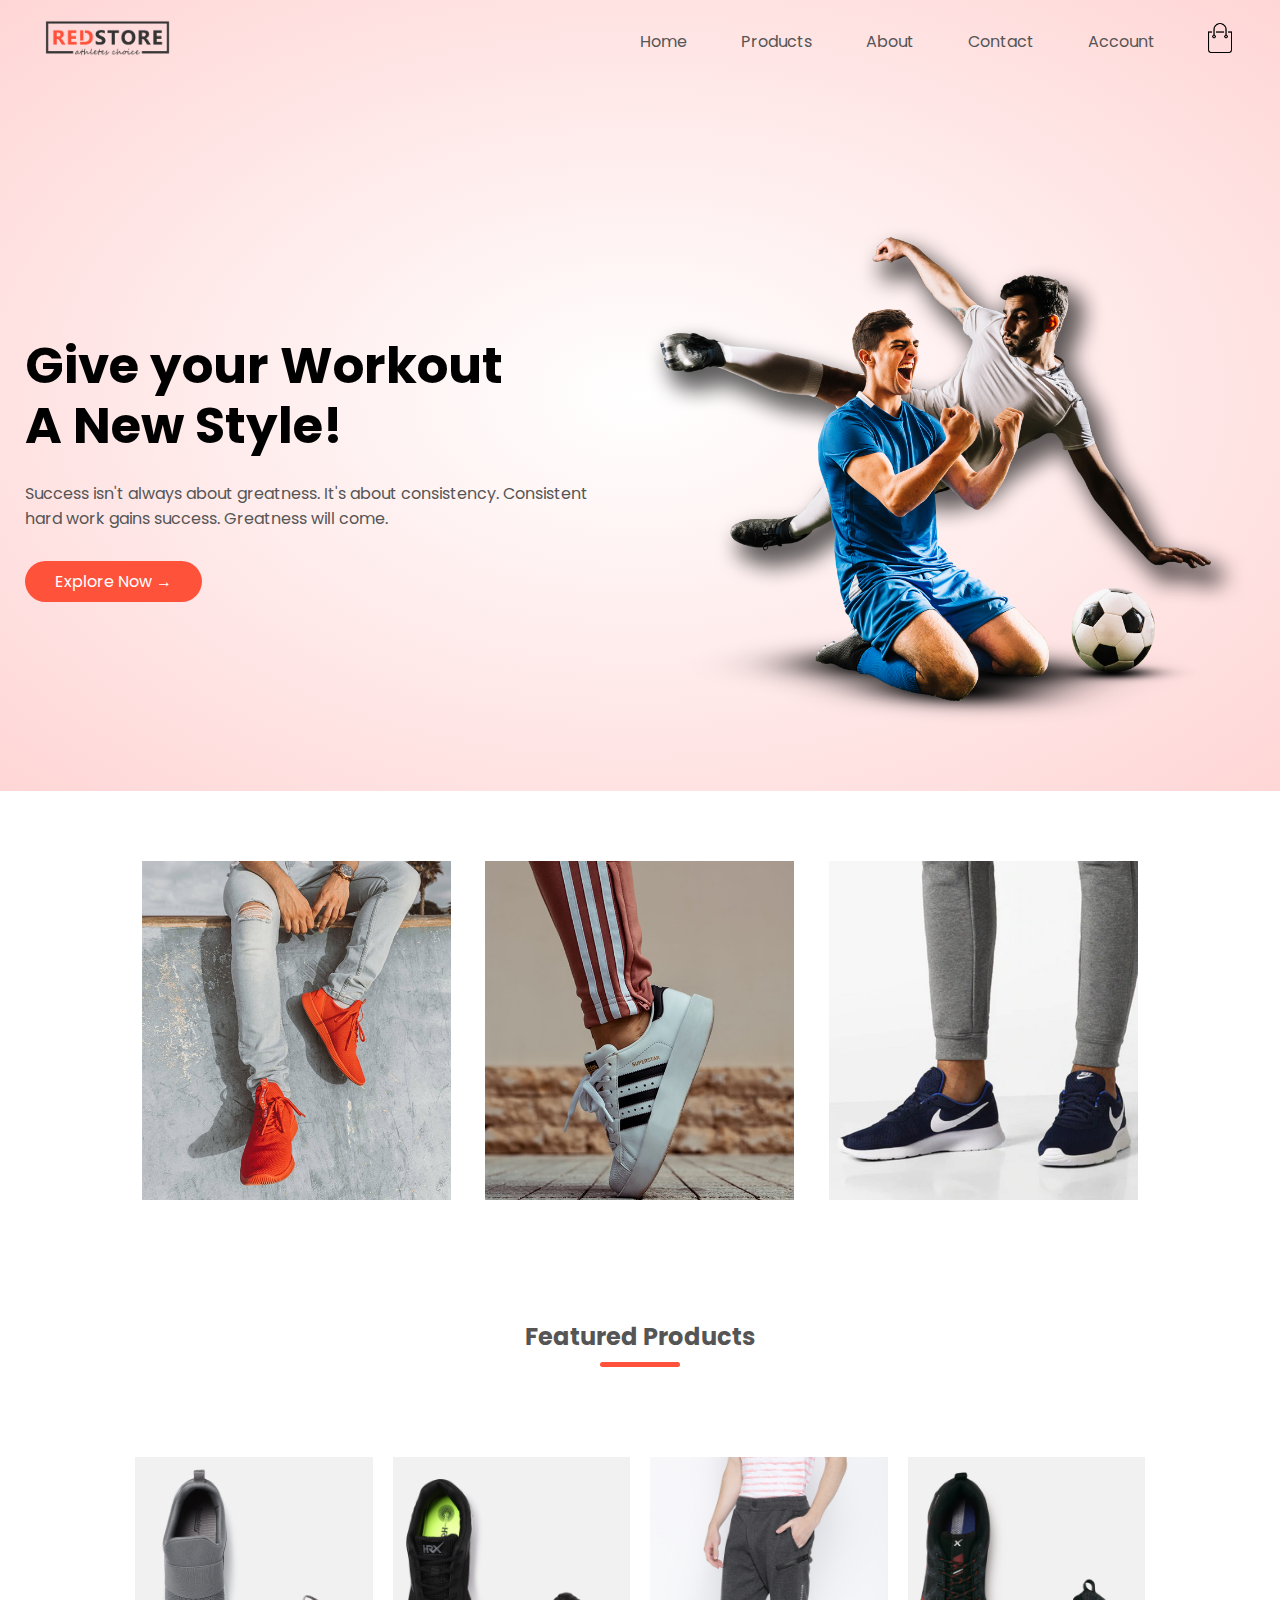
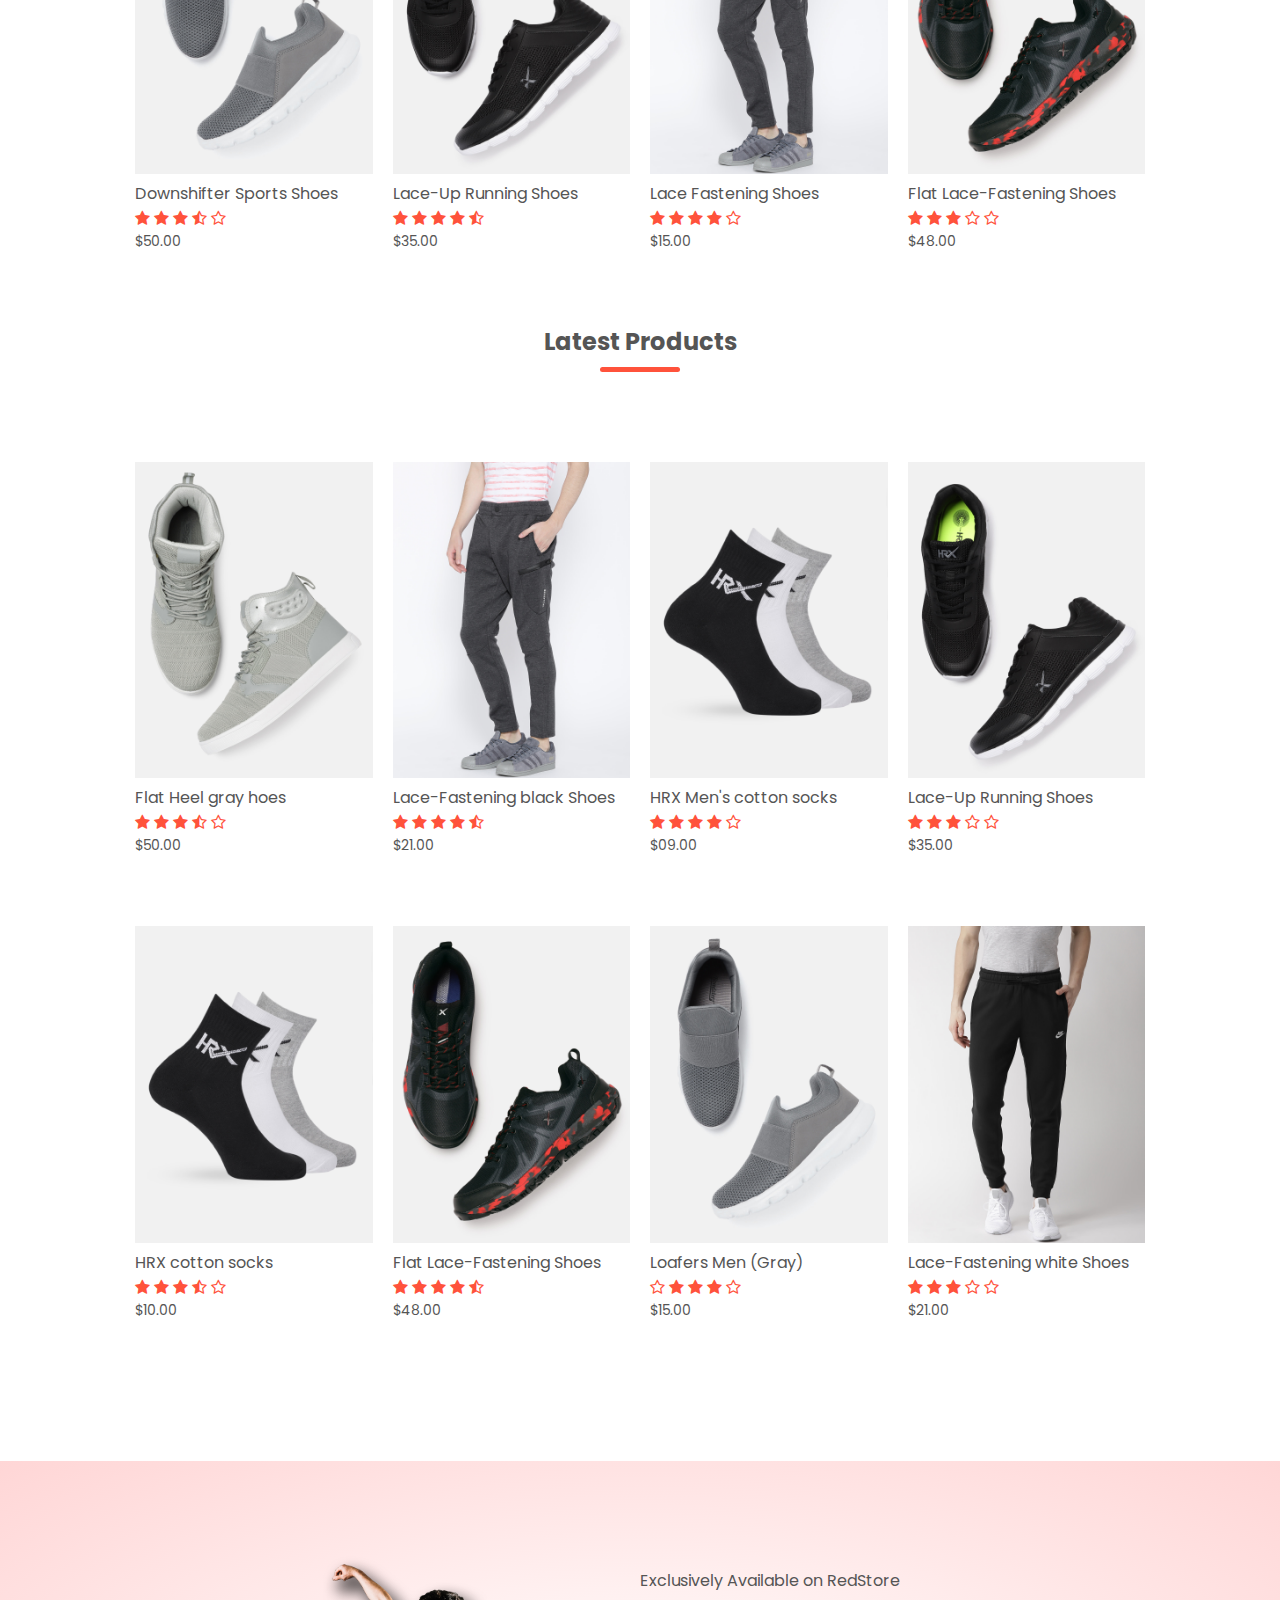
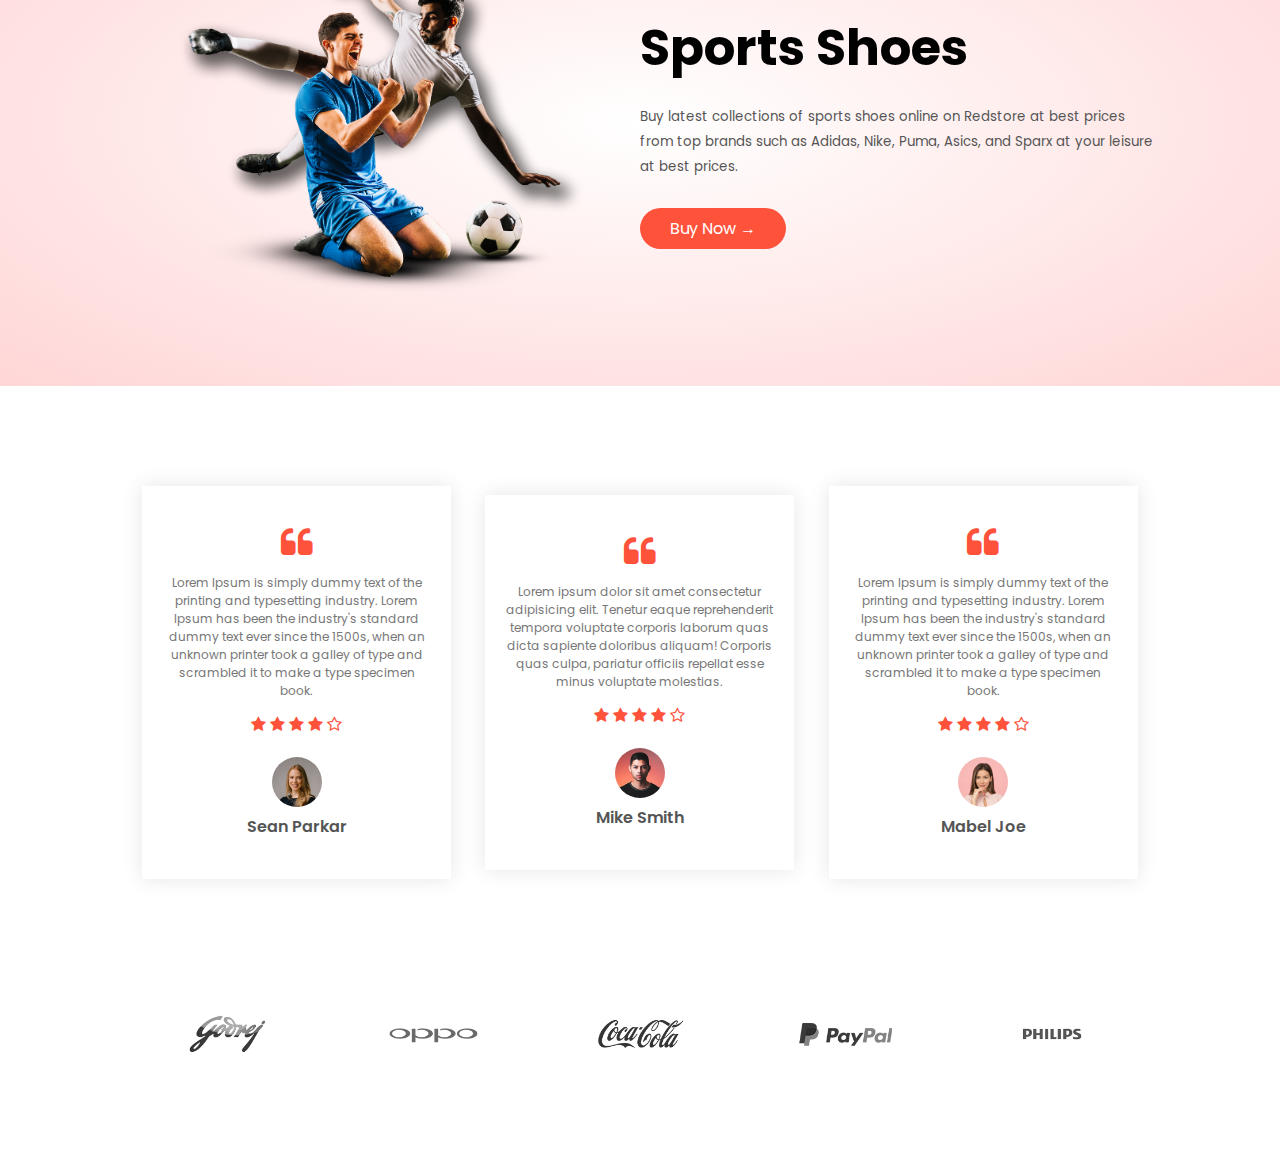
<file: index.html>
<!DOCTYPE html>
<html>
    
    <head>
        <meta charset="utf-8">
        <meta name="viewport" content="width-device-width, initial-scale=1.0">
        <title>Redstore | Ecommerce website</title>
        <link rel="stylesheet" href="style.css">
        <link rel="preconnect" href="https://fonts.gstatic.com">
        <link href="https://fonts.googleapis.com/css2?family=Poppins:wght@200;300;400;500;600;700&display=swap" rel="stylesheet">
        <!--added a cdn link by searching font awesome4 cdn and getting this link from https://www.bootstrapcdn.com/fontawesome/ this url*/-->
        <link rel="stylesheet" href="https://stackpath.bootstrapcdn.com/font-awesome/4.7.0/css/font-awesome.min.css">

    </head>
    <body>
        <div class ="header">
        <div class="container">
            <div class="navbar">
                <div class="logo">
                    <a href="index.html"><img src="images/logo.png" width="125px"></a>
                </div>
                <nav>
                    <ul id="MenuItems">
                        <li><a href="index.html">Home</a></li>
                         <li><a href="products.html">Products</a></li>
                         <li><a href="">About</a></li>
                         <li><a href="">Contact</a></li>
                         <li><a href="account.html">Account</a></li>

                    </ul>
                </nav>
                <a href="cart.html"><img src="images/cart.png" width="30px" height="30px"></a>
                <img src="images/menu.png" class="menu-icon" onClick="menutoggle()" >
            </div>
            <div class="row">
                <div class="col-2">
                    <h1>Give your Workout <br>A New Style!</h1>
                    <p>Success isn't always about greatness. It's about consistency. Consistent<br>hard work gains success. Greatness will come.</p>
                    <a href="products.html" class="btn">Explore Now &#8594;</a>
                </div>
                <div class="col-2">
                    <img src="images/image1.png">
                </div>
            </div>
        </div>
    </div>
        
        <!------------------------------ featured categories------------------------------>
        <div class="categories">
            <div class="small-container">
                <div class="row">
                <div class="col-3">
                    <img src="images/category-1.jpg">
                </div>
                <div class="col-3">
                    <img src="images/category-2.jpg">
                </div>
                <div class="col-3">
                    <img src="images/category-3 (2).jpg">
                </div>
            </div>
            </div>
        </div>
        
        <!------------------------------ featured Products------------------------------>
        <div class="small-container">
            <h2 class="title" >Featured Products</h2>
                <div class="row">
                    <div class="col-4">
                        <a href="products-details.html"><img src="images/product-11.jpg"></a>
                        <a href="products-details.html"><h4>Downshifter Sports Shoes</h4></a>
                        <div class="rating">
                            <!--(before this added awesome4 cdn font link to the head)added a cdn link by searching font awesome4 icon and from the site  search the star entering the first option and getting a link of this fa-star*-->
                            <i class="fa fa-star" ></i>
                            <i class="fa fa-star" ></i>
                            <i class="fa fa-star" ></i>
                            <i class="fa fa-star-half-o" ></i>
                            <i class="fa fa-star-o" ></i>
                        </div>
                        <p>$50.00</p>
                    </div>
                    <div class="col-4">
                        <a href="products-details.html"><img src="images/product-2.jpg"></a>
                        <h4>Lace-Up Running Shoes</h4>
                        <div class="rating">
                            <i class="fa fa-star" ></i>
                            <i class="fa fa-star" ></i>
                            <i class="fa fa-star" ></i>
                            <i class="fa fa-star" ></i>
                            <i class="fa fa-star-half-o" ></i>
                        </div>
                        <p>$35.00</p>
                    </div>
                    <div class="col-4">
                        <a href="products-details.html"><img src="images/product-3.jpg"></a>
                        <h4>Lace Fastening Shoes</h4>
                        <div class="rating">
                            <i class="fa fa-star" ></i>
                            <i class="fa fa-star" ></i>
                            <i class="fa fa-star" ></i>
                            <i class="fa fa-star" ></i>
                            <i class="fa fa-star-o" ></i>
                        </div>
                        <p>$15.00</p>
                    </div>
                    <div class="col-4">
                        <a href="products-details.html"><img src="images/product-10.jpg"></a>
                        <h4>Flat Lace-Fastening Shoes</h4>
                        <div class="rating">
                            <i class="fa fa-star" ></i>
                            <i class="fa fa-star" ></i>
                            <i class="fa fa-star" ></i>
                            <i class="fa fa-star-o" ></i>
                            <i class="fa fa-star-o" ></i>
                        </div>
                        <p>$48.00</p>
                    </div>  
                </div>
            
            
             <h2 class="title" >Latest Products</h2>
                <div class="row">
                    <div class="col-4">
                        <a href="products-details.html"><img src="images/product-5.jpg"></a>
                        <h4>Flat Heel gray hoes</h4>
                        <div class="rating">
                            <!--(before this added awesome4 cdn font link to the head)added a cdn link by searching font awesome4 icon and from the site  search the star entering the first option and getting a link of this fa-star*-->
                            <i class="fa fa-star" ></i>
                            <i class="fa fa-star" ></i>
                            <i class="fa fa-star" ></i>
                            <i class="fa fa-star-half-o" ></i>
                            <i class="fa fa-star-o" ></i>
                        </div>
                        <p>$50.00</p>
                    </div>
                    <div class="col-4">
                        <a href="products-details.html"><img src="images/product-3.jpg"></a>
                        <h4>Lace-Fastening black Shoes</h4>
                        <div class="rating">
                            <i class="fa fa-star" ></i>
                            <i class="fa fa-star" ></i>
                            <i class="fa fa-star" ></i>
                            <i class="fa fa-star" ></i>
                            <i class="fa fa-star-half-o" ></i>
                        </div>
                        <p>$21.00</p>
                    </div>
                    <div class="col-4">
                        <a href="products-details.html"><img src="images/product-7.jpg"></a>
                        <h4>HRX Men's cotton socks</h4>
                        <div class="rating">
                            <i class="fa fa-star" ></i>
                            <i class="fa fa-star" ></i>
                            <i class="fa fa-star" ></i>
                            <i class="fa fa-star" ></i>
                            <i class="fa fa-star-o" ></i>
                        </div>
                        <p>$09.00</p>
                    </div>
                    <div class="col-4">
                        <a href="products-details.html"><img src="images/product-2.jpg"></a>
                        <h4>Lace-Up Running Shoes</h4>
                        <div class="rating">
                            <i class="fa fa-star" ></i>
                            <i class="fa fa-star" ></i>
                            <i class="fa fa-star" ></i>
                            <i class="fa fa-star-o" ></i>
                            <i class="fa fa-star-o" ></i>
                        </div>
                        <p>$35.00</p>
                    </div>  
                </div>
            <!--new row for the latest product-->
                <div class="row">
                    <div class="col-4">
                        <a href="products-details.html"><img src="images/product-7.jpg"></a>
                        <h4>HRX cotton socks</h4>
                        <div class="rating">
                            <i class="fa fa-star" ></i>
                            <i class="fa fa-star" ></i>
                            <i class="fa fa-star" ></i>
                            <i class="fa fa-star-half-o" ></i>
                            <i class="fa fa-star-o" ></i>
                        </div>
                        <p>$10.00</p>
                    </div>
                    <div class="col-4">
                        <a href="products-details.html"><img src="images/product-10.jpg"></a>
                        <h4>Flat Lace-Fastening Shoes</h4>
                        <div class="rating">
                            <i class="fa fa-star" ></i>
                            <i class="fa fa-star" ></i>
                            <i class="fa fa-star" ></i>
                            <i class="fa fa-star" ></i>
                            <i class="fa fa-star-half-o" ></i>
                        </div>
                        <p>$48.00</p>
                    </div>
                    <div class="col-4">
                        <a href="products-details.html"><img src="images/product-11.jpg"></a>
                        <h4>Loafers Men (Gray)</h4>
                        <div class="rating">
                            <i class="fa fa-star-o" ></i>
                            <i class="fa fa-star" ></i>
                            <i class="fa fa-star" ></i>
                            <i class="fa fa-star" ></i>
                            <i class="fa fa-star-o" ></i>
                        </div>
                        <p>$15.00</p>
                    </div>
                    <div class="col-4">
                        <a href="products-details.html"><img src="images/product-12.jpg"></a>
                        <h4>Lace-Fastening white Shoes</h4>
                        <div class="rating">
                            <i class="fa fa-star" ></i>
                            <i class="fa fa-star" ></i>
                            <i class="fa fa-star" ></i>
                            <i class="fa fa-star-o" ></i>
                            <i class="fa fa-star-o" ></i>
                        </div>
                        <p>$21.00</p>
                    </div>  
                </div>
            </div>
        
        <!--------------------------`   offer   --------------------------------->
        <div class="offer">
            <div class="small-container">
                <div class="row">
                    <div class="col-2">
                        <img src="images/image1.png" class="offer-img">
                    </div>
                    <div class="col-2">
                        <p>Exclusively Available on RedStore</p>
                        <h1>Sports Shoes</h1>
                        <small> Buy latest collections of sports shoes online on Redstore at best prices from top brands such as Adidas, Nike, Puma, Asics, and Sparx at your leisure at best prices. </small><br>
                        <a href="products.html" class="btn">Buy Now &#8594;</a>
                    </div>
                </div>
            </div>
        </div>
        
        
        
        <!------------------------------Testimonial---------------------------------->
        <div class="testimonial">
            <div class="small-container">
                <div class="row">
                    <div class="col-3">
                        <i class="fa fa-quote-left" ></i>
                        <p>Lorem Ipsum is simply dummy text of the printing and typesetting industry. Lorem Ipsum has been the industry's standard dummy text ever since the 1500s, when an unknown printer took a galley of type and scrambled it to make a type specimen book. </p>
                        <div class="rating"> 
                            <i class="fa fa-star" ></i>
                            <i class="fa fa-star" ></i>
                            <i class="fa fa-star" ></i>
                            <i class="fa fa-star" ></i>
                            <i class="fa fa-star-o" ></i>
                        </div>
                        <img src="images/user-1.png">
                        <h3>Sean Parkar</h3>
                    </div>
                    <div class="col-3">
                        <i class="fa fa-quote-left" ></i>
                        <p>Lorem ipsum dolor sit amet consectetur adipisicing elit. Tenetur eaque reprehenderit tempora voluptate corporis laborum quas dicta sapiente doloribus aliquam! Corporis quas culpa, pariatur officiis repellat esse minus voluptate molestias.</p>
                        <div class="rating">
                            <i class="fa fa-star" ></i>
                            <i class="fa fa-star" ></i>
                            <i class="fa fa-star" ></i>
                            <i class="fa fa-star" ></i>
                            <i class="fa fa-star-o" ></i>
                        </div>
                        <img src="images/user-2.png">
                        <h3>Mike Smith</h3>
                    </div>
                    <div class="col-3">
                        <i class="fa fa-quote-left" ></i>
                        <p>Lorem Ipsum is simply dummy text of the printing and typesetting industry. Lorem Ipsum has been the industry's standard dummy text ever since the 1500s, when an unknown printer took a galley of type and scrambled it to make a type specimen book. </p>
                        <div class="rating"> 
                            <i class="fa fa-star" ></i>
                            <i class="fa fa-star" ></i>
                            <i class="fa fa-star" ></i>
                            <i class="fa fa-star" ></i>
                            <i class="fa fa-star-o" ></i>
                        </div>
                        <img src="images/user-3.png">
                        <h3>Mabel Joe</h3>
                    </div>
                </div>
            </div>
        </div>
        
        <!----------------------------------Brands------------------------------------>
        <div class="brands">
            <div class="small-container">
                <div class="row">
                    <div class="col-5">
                        <img src="images/logo-godrej.png" alt="">
                    </div>
                    <div class="col-5">
                        <img src="images/logo-oppo.png" alt="">
                    </div>
                    <div class="col-5">
                        <img src="images/logo-coca-cola.png" alt="">
                    </div>
                    <div class="col-5">
                        <img src="images/logo-paypal.png" alt="">
                    </div>
                    <div class="col-5">
                        <img src="images/logo-philips.png" alt="">
                    </div>
                </div>
            </div>
        </div>
        
        <!-----------------------------------js for toggle menu----------------------------------------------->
        <script>
            var menuItems=document.getElementById("MenuItems");
            
            MenuItems.style.maxHeight="0px";
            function menutoggle(){
                if(MenuItems.style.maxHeight == "0px"){
                    MenuItems.style.maxHeight="200px";
                }
                else{
                    MenuItems.style.maxHeight="0px";
                }
            }
        </script>
    </body>
</html>
</file>
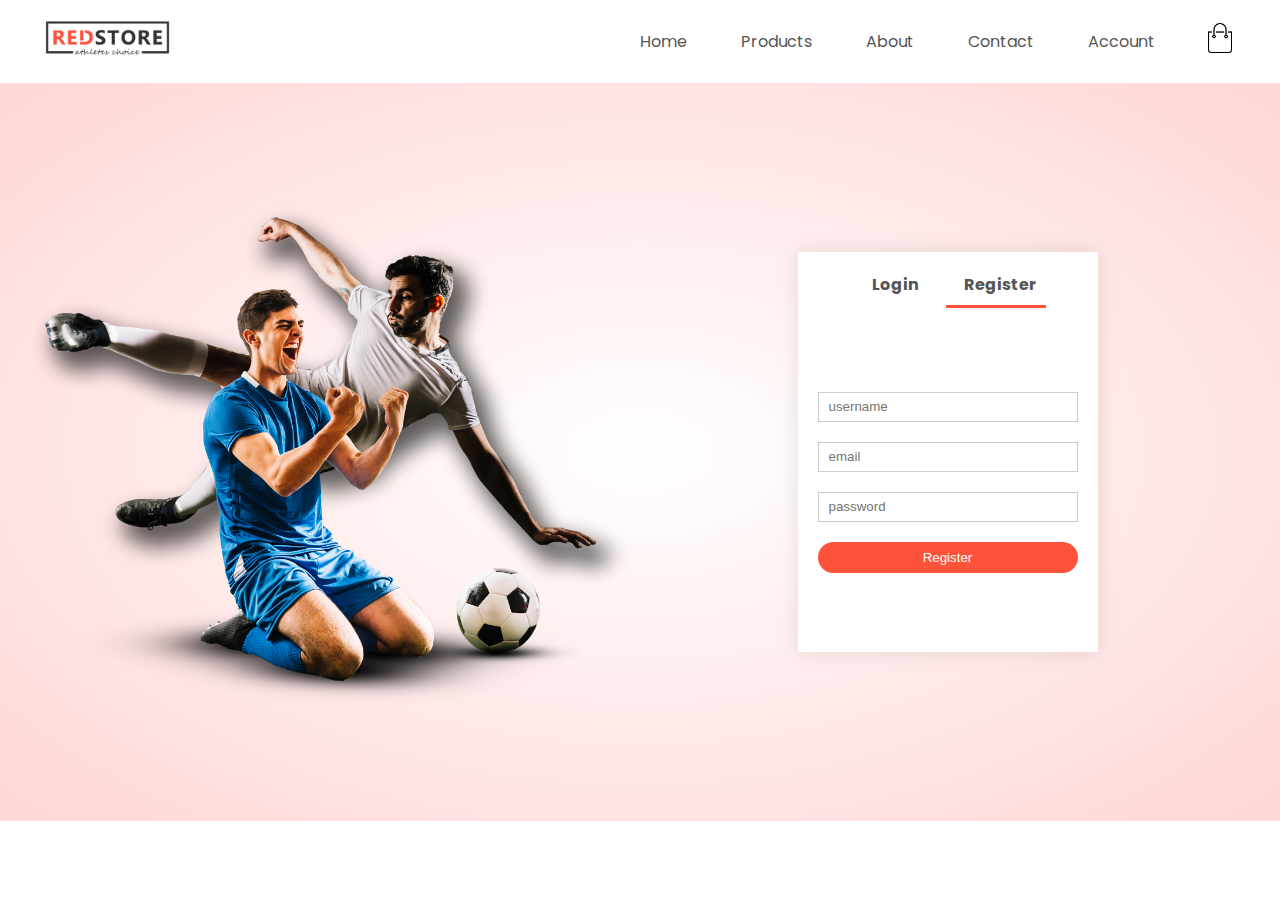
<file: account.html>
<!DOCTYPE html>
<html>
    
    <head>
        <meta charset="utf-8">
        <meta name="viewport" content="width-device-width, initial-scale=1.0">
        <title>All Products - Redstore</title>
        <link rel="stylesheet" href="style.css">
        <link rel="preconnect" href="https://fonts.gstatic.com">
        <link href="https://fonts.googleapis.com/css2?family=Poppins:wght@200;300;400;500;600;700&display=swap" rel="stylesheet">
        <!--added a cdn link by searching font awesome4 cdn and getting this link from https://www.bootstrapcdn.com/fontawesome/ this url*/-->
        <link rel="stylesheet" href="https://stackpath.bootstrapcdn.com/font-awesome/4.7.0/css/font-awesome.min.css">

    </head>
    <body>
        <!--<div class ="header">-->
        <div class="container">
            <div class="navbar">
                <div class="logo">
                    <a href="index.html"><img src="images/logo.png" width="125px"></a>
                </div>
                 <nav>
                    <ul id="MenuItems">
                        <li><a href="index.html">Home</a></li>
                         <li><a href="products.html">Products</a></li>
                         <li><a href="">About</a></li>
                         <li><a href="">Contact</a></li>
                         <li><a href="account.html">Account</a></li>

                    </ul>
                </nav>
                <a href="cart.html"><img src="images/cart.png" width="30px" height="30px"></a>
                <img src="images/menu.png" class="menu-icon" onClick="menutoggle()" >
            </div>
           
        </div>
    <!--</div>-->
    
        
        <!------------------------------ account-page details------------------------------>

        <div class="account-page">
            <div class="container">
                <div class="row">
                    <div class="col-2">
                        <img src="images/image1.png" width="100%">
                    </div>
                    <div class="col-2">
                        <div class="form-container">
                            <div class="form-btn">
                                <span onclick="login()">Login</span>
                                <span onclick="register()">Register</span>
                                <hr id="Indicator">
                            </div>
                            <form id="LoginForm">
                                <input type="text" placeholder="username">
                                <input type="password" placeholder="password">
                                <button type="submit" class="btn">Login</button>
                                <a href="">Forgot password</a>
                            </form>
                            
                            <form id="RegForm">
                                <input type="text" placeholder="username">
                                <input type="email" placeholder="email">
                                <input type="password" placeholder="password">
                                <button type="submit" class="btn">Register</button>
                            </form>
                        </div>
                    </div>
                </div>
                    
            </div>
        </div>
        
        <!-----------------------------------js for toggle menu-------------------------------------->
        <script>
            var menuItems=document.getElementById("MenuItems");
            
            MenuItems.style.maxHeight="0px";
            function menutoggle(){
                if(MenuItems.style.maxHeight == "0px"){
                    MenuItems.style.maxHeight="200px";
                }
                else{
                    MenuItems.style.maxHeight="0px";
                }
            }
        </script>
        
                <!-----------------------------------js for toggle form-------------------------------------->
        <script>
            var LoginForm=document.getElementById("LoginForm");
            var RegForm=document.getElementById("RegForm");
            var Indicator=document.getElementById("Indicator");
            
            function register(){
                RegForm.style.transform="translateX(0px)";
                LoginForm.style.transform="translateX(0px)";
                Indicator.style.transform="translateX(100px)"
            }
            function login(){
                RegForm.style.transform="translateX(300px)";
                LoginForm.style.transform="translateX(300px)";
                Indicator.style.transform="translateX(0px)";
            }
        </script>

    </body>
</html>
</file>
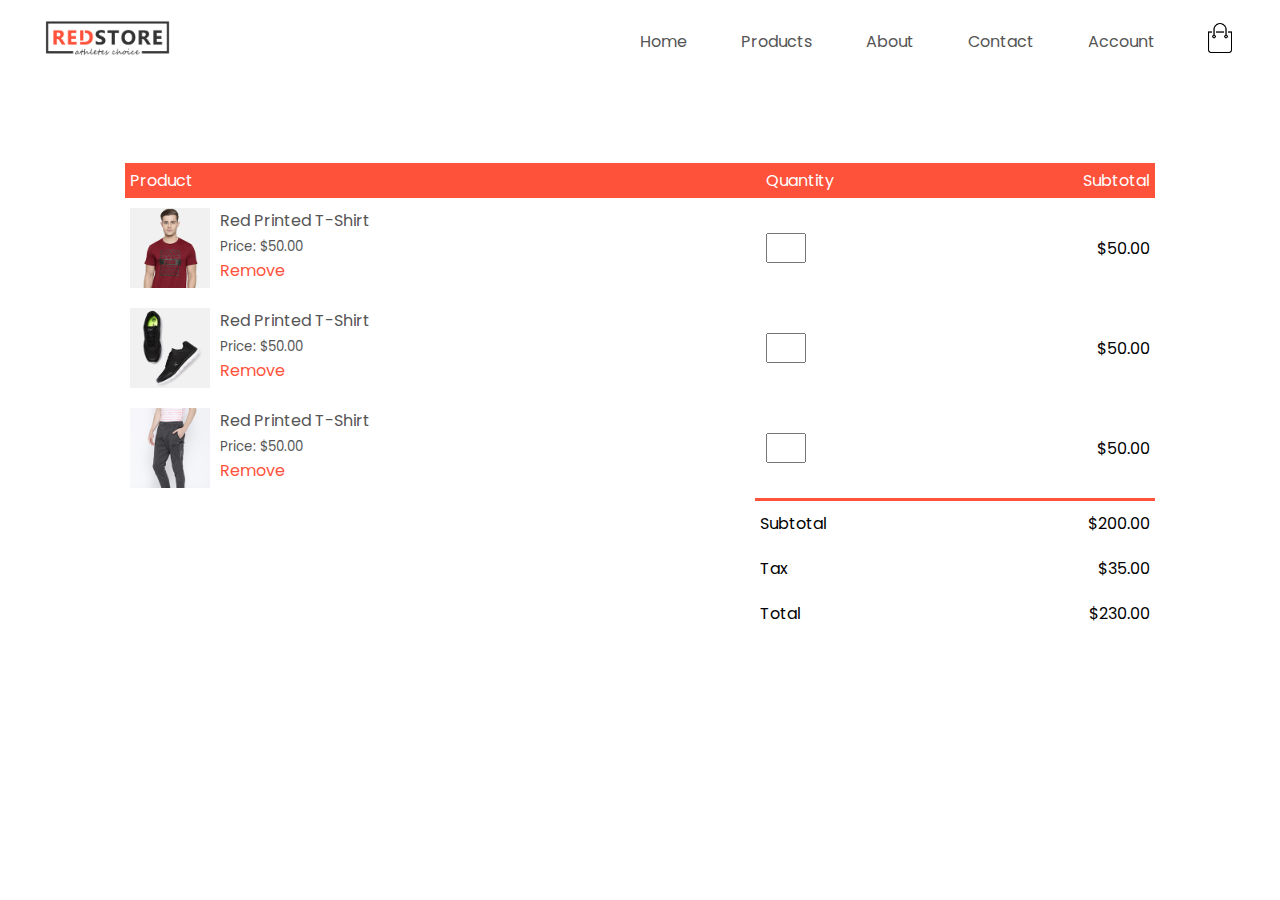
<file: cart.html>
<!DOCTYPE html>
<html>
    
    <head>
        <meta charset="utf-8">
        <meta name="viewport" content="width-device-width, initial-scale=1.0">
        <title>All Products - Redstore</title>
        <link rel="stylesheet" href="style.css">
        <link rel="preconnect" href="https://fonts.gstatic.com">
        <link href="https://fonts.googleapis.com/css2?family=Poppins:wght@200;300;400;500;600;700&display=swap" rel="stylesheet">
        <!--added a cdn link by searching font awesome4 cdn and getting this link from https://www.bootstrapcdn.com/fontawesome/ this url*/-->
        <link rel="stylesheet" href="https://stackpath.bootstrapcdn.com/font-awesome/4.7.0/css/font-awesome.min.css">

    </head>
    <body>
        <!--<div class ="header">-->
        <div class="container">
            <div class="navbar">
                <div class="logo">
                    <a href="index.html"><img src="images/logo.png" width="125px"></a>
                </div>
                <nav>
                    <ul id="MenuItems">
                        <li><a href="index.html">Home</a></li>
                         <li><a href="products.html">Products</a></li>
                         <li><a href="">About</a></li>
                         <li><a href="">Contact</a></li>
                         <li><a href="account.html">Account</a></li>

                    </ul>
                </nav>
                <a href="cart.html"><img src="images/cart.png" width="30px" height="30px"></a>
                <img src="images/menu.png" class="menu-icon" onClick="menutoggle()" >
            </div>
           
        </div>
    <!--</div>-->
    
        
        <!------------------------------ cart items details------------------------------>

        <div class="small-container cart-page">
        <table>
            <tr>
                <th>Product</th>
                <th>Quantity</th>
                <th>Subtotal</th>
            </tr>
            <tr>
                <td>
                    <div class="cart-info">
                        <img src="images/buy-1.jpg">
                        <div>
                            <p>Red Printed T-Shirt</p>
                            <small>Price: $50.00</small><br>
                            <a href="">Remove</a>
                        </div>
                    </div>
                </td>
                <td><input type="number" vlaue="1"></td>
                <td>$50.00</td>
            </tr>
            <tr>
                <td>
                    <div class="cart-info">
                        <img src="images/buy-2.jpg">
                        <div>
                            <p>Red Printed T-Shirt</p>
                            <small>Price: $50.00</small><br>
                            <a href="">Remove</a>
                        </div>
                    </div>
                </td>
                <td><input type="number" vlaue="1"></td>
                <td>$50.00</td>
            </tr>
            <tr>
                <td>
                    <div class="cart-info">
                        <img src="images/buy-3.jpg">
                        <div>
                            <p>Red Printed T-Shirt</p>
                            <small>Price: $50.00</small><br>
                            <a href="">Remove</a>
                        </div>
                    </div>
                </td>
                <td><input type="number" vlaue="1"></td>
                <td>$50.00</td>
            </tr>
            </table>
            
            <div class="total-price">
                <table>
                    <tr>
                        <td>Subtotal</td>
                        <td>$200.00</td>
                    </tr>
                    <tr>
                        <td>Tax</td>
                        <td>$35.00</td>
                    </tr>
                    <tr>
                        <td>Total</td>
                        <td>$230.00</td>
                    </tr>
                </table>
            </div>
        </div>

        <!-----------------------------------js for toggle menu-------------------------------------->
        <script>
            var menuItems=document.getElementById("MenuItems");
            
            MenuItems.style.maxHeight="0px";
            function menutoggle(){
                if(MenuItems.style.maxHeight == "0px"){
                    MenuItems.style.maxHeight="200px";
                }
                else{
                    MenuItems.style.maxHeight="0px";
                }
            }
        </script>
     
    </body>
</html>
</file>
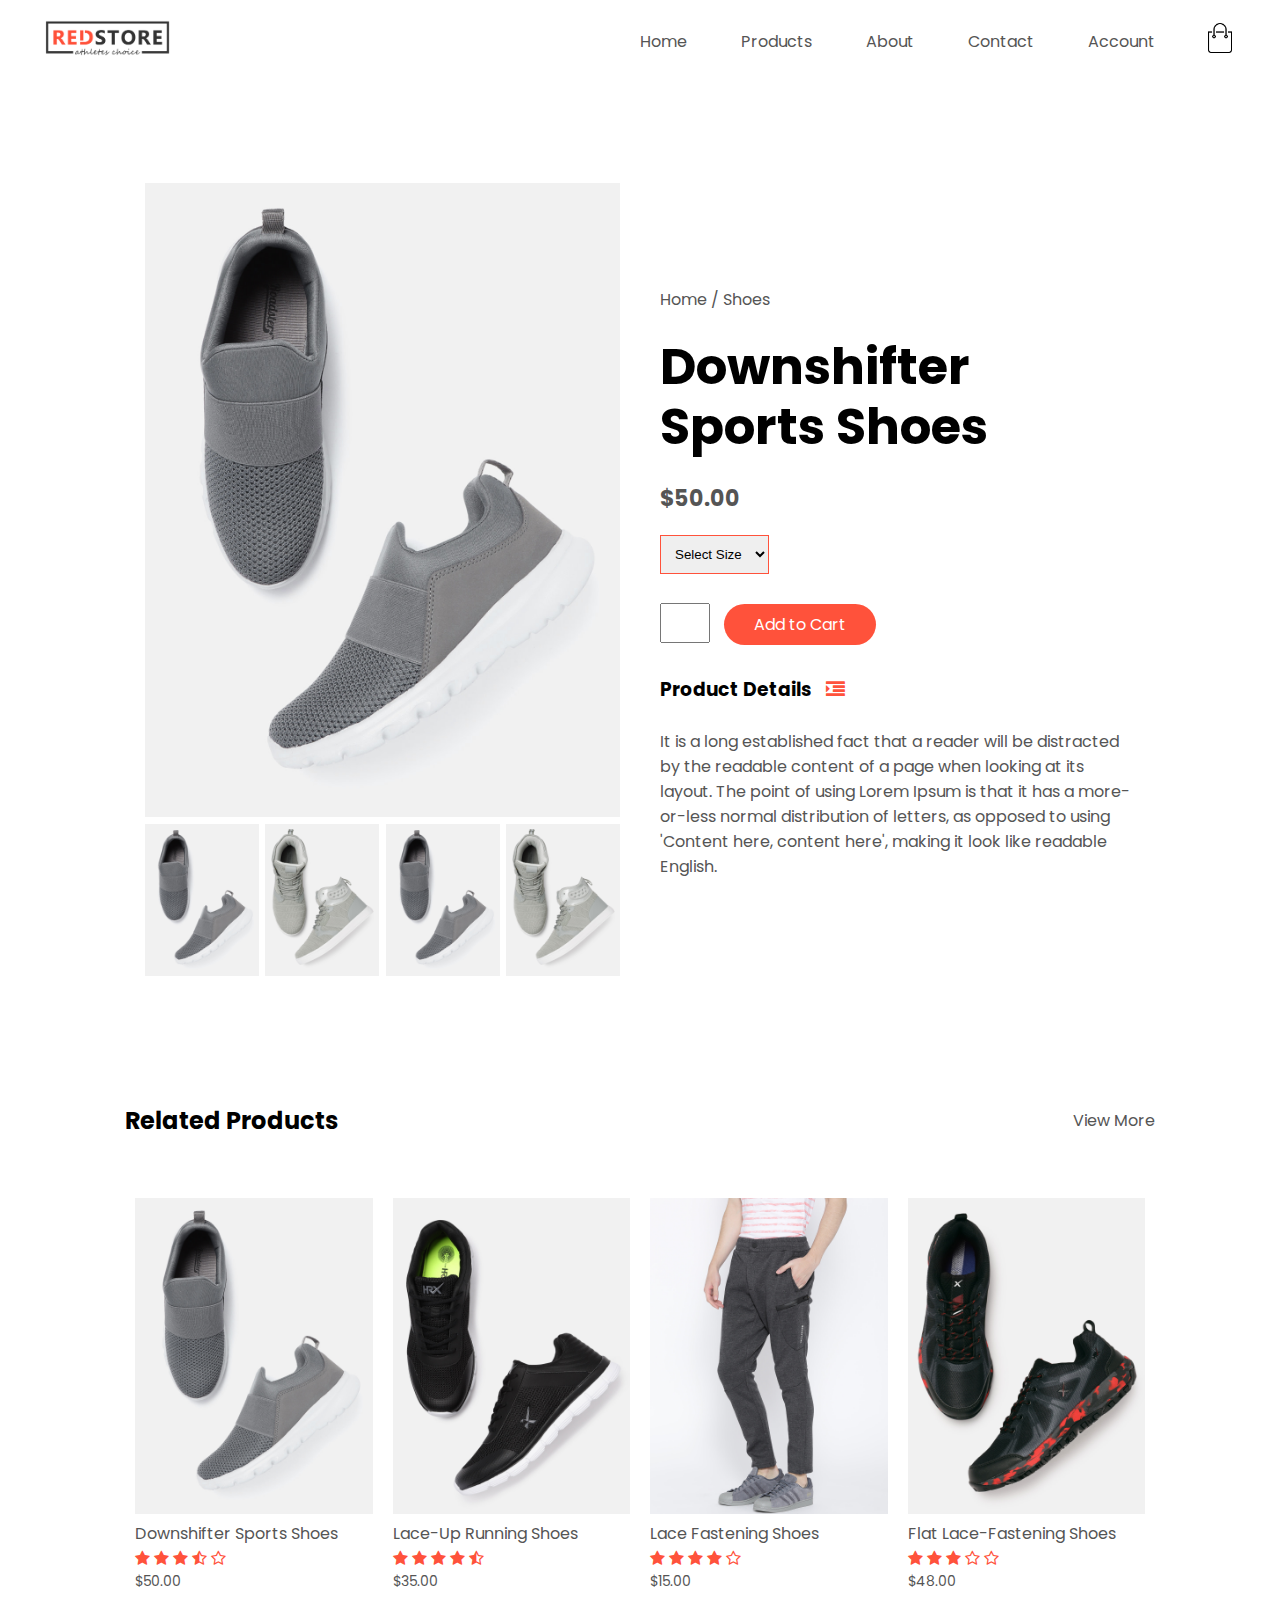
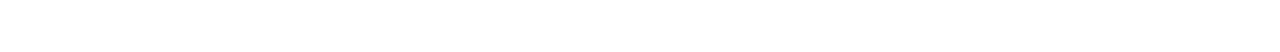
<file: products-details.html>
<!DOCTYPE html>
<html>
    
    <head>
        <meta charset="utf-8">
        <meta name="viewport" content="width-device-width, initial-scale=1.0">
        <title>All Products - Redstore</title>
        <link rel="stylesheet" href="style.css">
        <link rel="preconnect" href="https://fonts.gstatic.com">
        <link href="https://fonts.googleapis.com/css2?family=Poppins:wght@200;300;400;500;600;700&display=swap" rel="stylesheet">
        <!--added a cdn link by searching font awesome4 cdn and getting this link from https://www.bootstrapcdn.com/fontawesome/ this url*/-->
        <link rel="stylesheet" href="https://stackpath.bootstrapcdn.com/font-awesome/4.7.0/css/font-awesome.min.css">

    </head>
    <body>
        <!--<div class ="header">-->
        <div class="container">
            <div class="navbar">
                <div class="logo">
                    <a href="index.html"><img src="images/logo.png" width="125px"></a>
                </div>
                <nav>
                    <ul id="MenuItems">
                        <li><a href="index.html">Home</a></li>
                         <li><a href="products.html">Products</a></li>
                         <li><a href="">About</a></li>
                         <li><a href="">Contact</a></li>
                         <li><a href="account.html">Account</a></li>

                    </ul>
                </nav>
                <a href="cart.html"><img src="images/cart.png" width="30px" height="30px"></a>
                <img src="images/menu.png" class="menu-icon" onClick="menutoggle()" >
            </div>
           
        </div>
    <!--</div>-->
    
        
        <!------------------------------ Single product details------------------------------>
        <div class="small-container single-product">
            
            
            <!--<h2 class="title" >Featured Products</h2>-->
            <div class="row">
                    <div class="col-2">
                        <img src="images/product-11.jpg" width="100%" id="productImg">
                        
                        
                        <div class="small-img-row">
                            <div class="small-img-col">
                                <img src="images/product-11.jpg" width="100%" class="small-img">
                            </div>
                             <div class="small-img-col">
                                <img src="images/product-5.jpg" width="100%" class="small-img">
                            </div>
                             <div class="small-img-col">
                                <img src="images/product-11.jpg" width="100%" class="small-img">
                            </div>
                             <div class="small-img-col">
                                <img src="images/product-5.jpg" width="100%" class="small-img">
                            </div>
                        </div>
                    </div>
                
                    <div class="col-2">
                        <p>Home / Shoes</p>
                        <h1>Downshifter Sports Shoes</h1>
                        <h4>$50.00</h4>
                        <select>
                            <option>Select Size</option>
                            <option>6<!--Small (s)--></option>
                            <option>7<!--Medium (M)--></option>
                            <option>8<!--Large (L)--></option>
                            <option>9<!--XL--></option>
                            <option>10<!--XXL--></option>
                        </select>
                        <input type="number" values="1">
                        <a href="cart.html" class="btn">Add to Cart</a>
                        <h3>Product Details <i class="fa fa-indent" ></i></h3>
                        <br>
                        <p>It is a long established fact that a reader will be distracted by the readable content of a page when looking at its layout. The point of using Lorem Ipsum is that it has a more-or-less normal distribution of letters, as opposed to using 'Content here, content here', making it look like readable English.</p>
                    </div>
                </div>
            </div>
        
        
        <!----------------------------------Title------------------------------------->
        <div class="small-container">
            <div class="row row-2">
                <h2>Related Products</h2>
                <a href="products.html"><p>View More</p></a>
            </div>
        </div>
                
        <!----------------------------------products------------------------------------->
        <div class="small-container">
             <div class="row">
                     <div class="col-4">
                        <a href="products-details.html"><img src="images/product-11.jpg"></a>
                        <a href="products-details.html"><h4>Downshifter Sports Shoes</h4></a>
                        <div class="rating">
                            
                            <i class="fa fa-star" ></i>
                            <i class="fa fa-star" ></i>
                            <i class="fa fa-star" ></i>
                            <i class="fa fa-star-half-o" ></i>
                            <i class="fa fa-star-o" ></i>
                        </div>
                        <p>$50.00</p>
                    </div>
                    <div class="col-4">
                        <a href="products-details.html"><img src="images/product-2.jpg"></a>
                        <h4>Lace-Up Running Shoes</h4>
                        <div class="rating">
                            <i class="fa fa-star" ></i>
                            <i class="fa fa-star" ></i>
                            <i class="fa fa-star" ></i>
                            <i class="fa fa-star" ></i>
                            <i class="fa fa-star-half-o" ></i>
                        </div>
                        <p>$35.00</p>
                    </div>
                    <div class="col-4">
                        <a href="products-details.html"><img src="images/product-3.jpg"></a>
                        <h4>Lace Fastening Shoes</h4>
                        <div class="rating">
                            <i class="fa fa-star" ></i>
                            <i class="fa fa-star" ></i>
                            <i class="fa fa-star" ></i>
                            <i class="fa fa-star" ></i>
                            <i class="fa fa-star-o" ></i>
                        </div>
                        <p>$15.00</p>
                    </div>
                    <div class="col-4">
                        <a href="products-details.html"><img src="images/product-10.jpg"></a>
                        <h4>Flat Lace-Fastening Shoes</h4>
                        <div class="rating">
                            <i class="fa fa-star" ></i>
                            <i class="fa fa-star" ></i>
                            <i class="fa fa-star" ></i>
                            <i class="fa fa-star-o" ></i>
                            <i class="fa fa-star-o" ></i>
                        </div>
                        <p>$48.00</p>
                    </div>  
                </div>
        </div>
        
        <!-----------------------------------js for toggle menu----------------------------------------------->
        <script>
            var menuItems=document.getElementById("MenuItems");
            
            MenuItems.style.maxHeight="0px";
            function menutoggle(){
                if(MenuItems.style.maxHeight == "0px"){
                    MenuItems.style.maxHeight="200px";
                }
                else{
                    MenuItems.style.maxHeight="0px";
                }
            }
        </script>
        
        <!-----------------------js for product gallery-------------------->
        
        <script>
            var productImg=document.getElementById("productImg");
            var smallImg=document.getElementsByClassName("small-img");
            
            smallImg[0].onclick=function(){
                productImg.src=smallImg[0].src;
            }
             smallImg[1].onclick=function(){
                productImg.src=smallImg[1].src;
            }
              smallImg[2].onclick=function(){
                productImg.src=smallImg[2].src;
            }
               smallImg[3].onclick=function(){
                productImg.src=smallImg[3].src;
            }
            
            
        </script>
    </body>
</html>
</file>
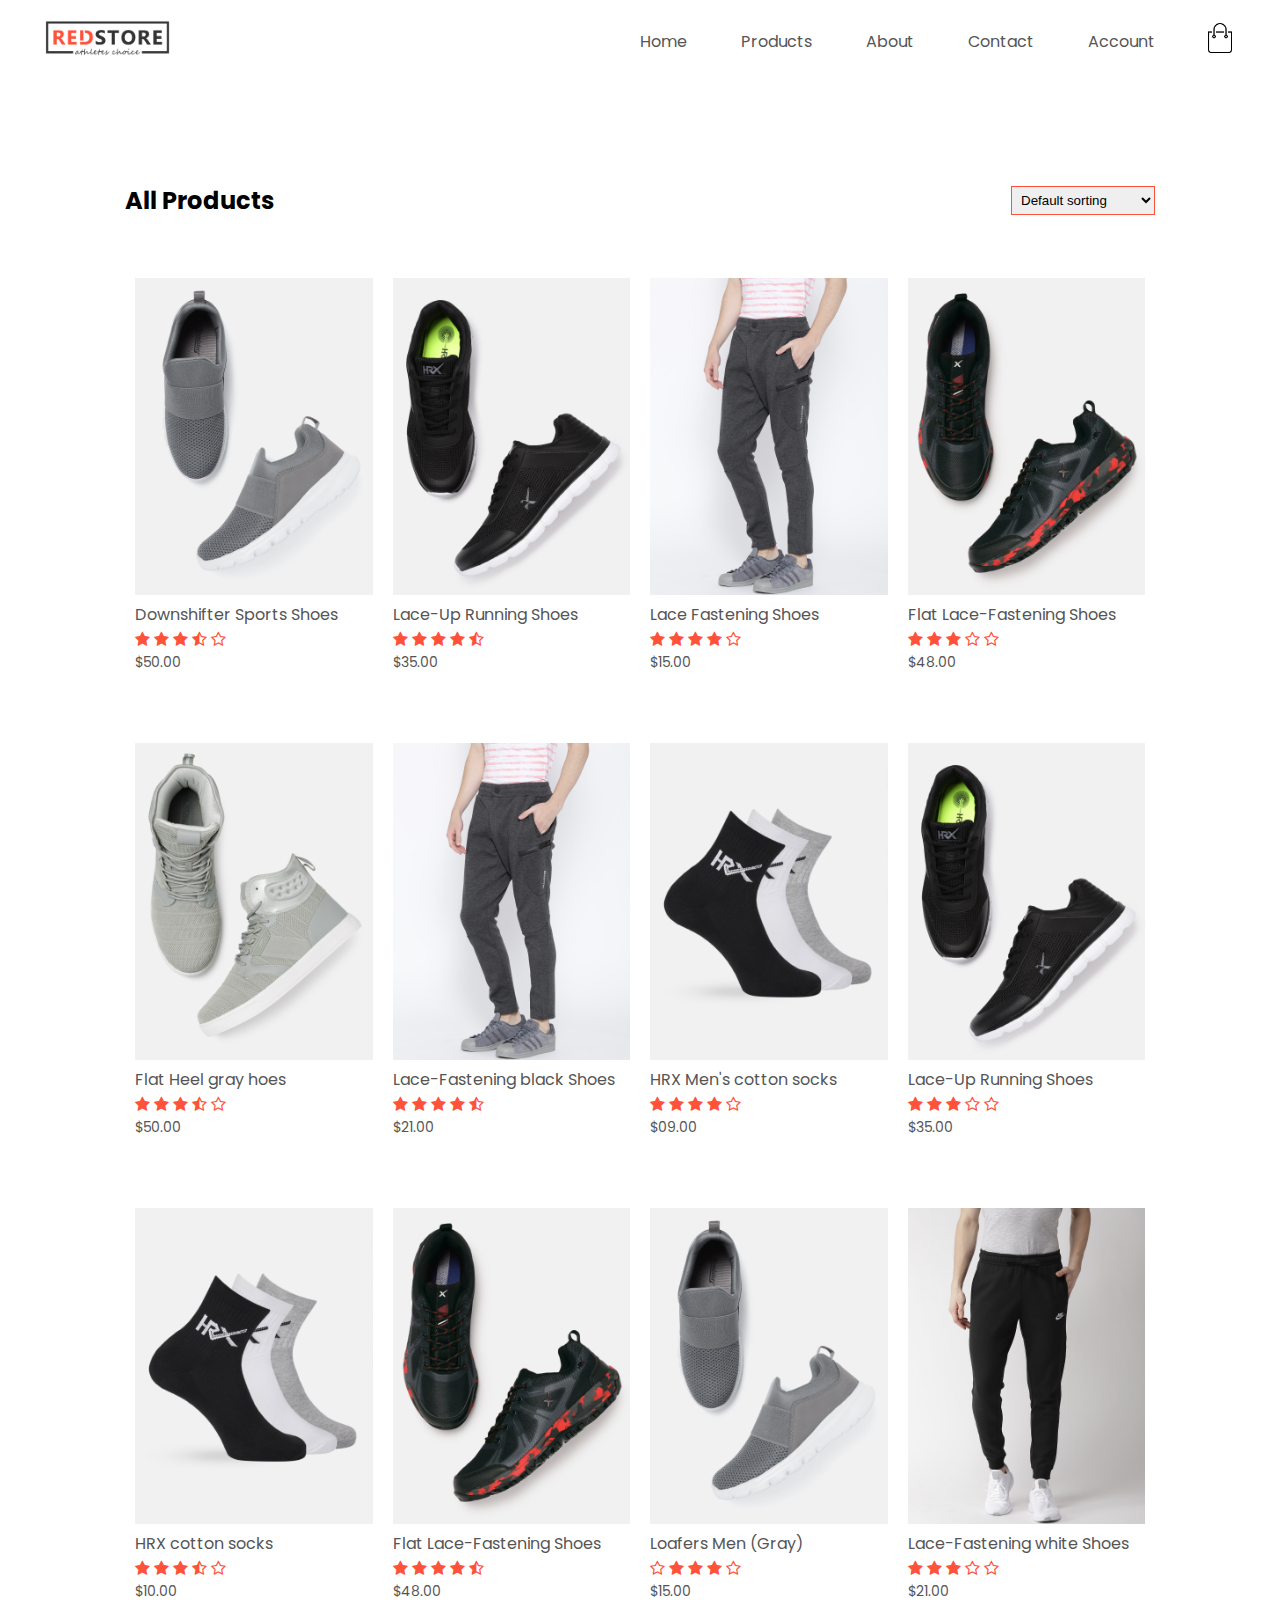
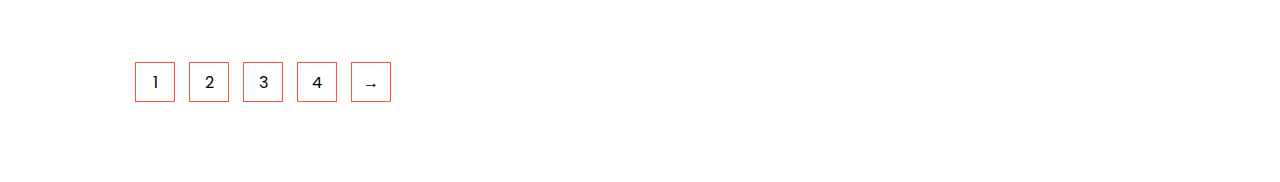
<file: products.html>
<!DOCTYPE html>
<html>
    
    <head>
        <meta charset="utf-8">
        <meta name="viewport" content="width-device-width, initial-scale=1.0">
        <title>All Products - Redstore</title>
        <link rel="stylesheet" href="style.css">
        <link rel="preconnect" href="https://fonts.gstatic.com">
        <link href="https://fonts.googleapis.com/css2?family=Poppins:wght@200;300;400;500;600;700&display=swap" rel="stylesheet">
        <!--added a cdn link by searching font awesome4 cdn and getting this link from https://www.bootstrapcdn.com/fontawesome/ this url*/-->
        <link rel="stylesheet" href="https://stackpath.bootstrapcdn.com/font-awesome/4.7.0/css/font-awesome.min.css">

    </head>
    <body>
        <!--<div class ="header">-->
        <div class="container">
            <div class="navbar">
                <div class="logo">
                    <a href="index.html"><img src="images/logo.png" width="125px"></a>
                </div>
               <nav>
                    <ul id="MenuItems">
                        <li><a href="index.html">Home</a></li>
                         <li><a href="products.html">Products</a></li>
                         <li><a href="">About</a></li>
                         <li><a href="">Contact</a></li>
                         <li><a href="account.html">Account</a></li>

                    </ul>
                </nav>
                <a href="cart.html"><img src="images/cart.png" width="30px" height="30px"></a>
                <img src="images/menu.png" class="menu-icon" onClick="menutoggle()" >
            </div>
           
        </div>
    <!--</div>-->
    
        
        <!------------------------------ Products------------------------------>
        <div class="small-container">
            <div class="row row-2">
                <h2>All Products</h2>
                <select>
                    <option>Default sorting</option>
                    <option>Short by price</option>
                    <option>Short by popularity</option>
                    <option>Short by rating</option>
                    <option>Short by sale</option>
                </select>
            </div>
            
            
            <!--<h2 class="title" >Featured Products</h2>-->
            <div class="row">
                    <div class="col-4">
                        <a href="products-details.html"><img src="images/product-11.jpg"></a>
                        <a href="products-details.html"><h4>Downshifter Sports Shoes</h4></a>
                        <div class="rating">
                            
                            <i class="fa fa-star" ></i>
                            <i class="fa fa-star" ></i>
                            <i class="fa fa-star" ></i>
                            <i class="fa fa-star-half-o" ></i>
                            <i class="fa fa-star-o" ></i>
                        </div>
                        <p>$50.00</p>
                    </div>
                    <div class="col-4">
                        <a href="products-details.html"><img src="images/product-2.jpg"></a>
                        <h4>Lace-Up Running Shoes</h4>
                        <div class="rating">
                            <i class="fa fa-star" ></i>
                            <i class="fa fa-star" ></i>
                            <i class="fa fa-star" ></i>
                            <i class="fa fa-star" ></i>
                            <i class="fa fa-star-half-o" ></i>
                        </div>
                        <p>$35.00</p>
                    </div>
                    <div class="col-4">
                        <a href="products-details.html"><img src="images/product-3.jpg"></a>
                        <h4>Lace Fastening Shoes</h4>
                        <div class="rating">
                            <i class="fa fa-star" ></i>
                            <i class="fa fa-star" ></i>
                            <i class="fa fa-star" ></i>
                            <i class="fa fa-star" ></i>
                            <i class="fa fa-star-o" ></i>
                        </div>
                        <p>$15.00</p>
                    </div>
                    <div class="col-4">
                        <a href="products-details.html"><img src="images/product-10.jpg"></a>
                        <h4>Flat Lace-Fastening Shoes</h4>
                        <div class="rating">
                            <i class="fa fa-star" ></i>
                            <i class="fa fa-star" ></i>
                            <i class="fa fa-star" ></i>
                            <i class="fa fa-star-o" ></i>
                            <i class="fa fa-star-o" ></i>
                        </div>
                        <p>$48.00</p>
                    </div>  
                </div>
            
            <!-------------- new row----------------->
            
            <div class="row">
                    <div class="col-4">
                        <a href="products-details.html"><img src="images/product-5.jpg"></a>
                        <h4>Flat Heel gray hoes</h4>
                        <div class="rating">
                            
                            <i class="fa fa-star" ></i>
                            <i class="fa fa-star" ></i>
                            <i class="fa fa-star" ></i>
                            <i class="fa fa-star-half-o" ></i>
                            <i class="fa fa-star-o" ></i>
                        </div>
                        <p>$50.00</p>
                    </div>
                    <div class="col-4">
                        <a href="products-details.html"><img src="images/product-3.jpg"></a>
                        <h4>Lace-Fastening black Shoes</h4>
                        <div class="rating">
                            <i class="fa fa-star" ></i>
                            <i class="fa fa-star" ></i>
                            <i class="fa fa-star" ></i>
                            <i class="fa fa-star" ></i>
                            <i class="fa fa-star-half-o" ></i>
                        </div>
                        <p>$21.00</p>
                    </div>
                    <div class="col-4">
                        <a href="products-details.html"><img src="images/product-7.jpg"></a>
                        <h4>HRX Men's cotton socks</h4>
                        <div class="rating">
                            <i class="fa fa-star" ></i>
                            <i class="fa fa-star" ></i>
                            <i class="fa fa-star" ></i>
                            <i class="fa fa-star" ></i>
                            <i class="fa fa-star-o" ></i>
                        </div>
                        <p>$09.00</p>
                    </div>
                    <div class="col-4">
                        <a href="products-details.html"><img src="images/product-2.jpg"></a>
                        <h4>Lace-Up Running Shoes</h4>
                        <div class="rating">
                            <i class="fa fa-star" ></i>
                            <i class="fa fa-star" ></i>
                            <i class="fa fa-star" ></i>
                            <i class="fa fa-star-o" ></i>
                            <i class="fa fa-star-o" ></i>
                        </div>
                        <p>$35.00</p>
                    </div>  
                </div>
            <!--new row for the latest product-->
                <div class="row">
                    <div class="col-4">
                        <a href="products-details.html"><img src="images/product-7.jpg"></a>
                        <h4>HRX cotton socks</h4>
                        <div class="rating">
                            
                            <i class="fa fa-star" ></i>
                            <i class="fa fa-star" ></i>
                            <i class="fa fa-star" ></i>
                            <i class="fa fa-star-half-o" ></i>
                            <i class="fa fa-star-o" ></i>
                        </div>
                        <p>$10.00</p>
                    </div>
                    <div class="col-4">
                        <a href="products-details.html"><img src="images/product-10.jpg"></a>
                        <h4>Flat Lace-Fastening Shoes</h4>
                        <div class="rating">
                            <i class="fa fa-star" ></i>
                            <i class="fa fa-star" ></i>
                            <i class="fa fa-star" ></i>
                            <i class="fa fa-star" ></i>
                            <i class="fa fa-star-half-o" ></i>
                        </div>
                        <p>$48.00</p>
                    </div>
                    <div class="col-4">
                        <a href="products-details.html"><img src="images/product-11.jpg"></a>
                        <h4>Loafers Men (Gray)</h4>
                        <div class="rating">
                            <i class="fa fa-star-o" ></i>
                            <i class="fa fa-star" ></i>
                            <i class="fa fa-star" ></i>
                            <i class="fa fa-star" ></i>
                            <i class="fa fa-star-o" ></i>
                        </div>
                        <p>$15.00</p>
                    </div>
                    <div class="col-4">
                        <a href="products-details.html"><img src="images/product-12.jpg"></a>
                        <h4>Lace-Fastening white Shoes</h4>
                        <div class="rating">
                            <i class="fa fa-star" ></i>
                            <i class="fa fa-star" ></i>
                            <i class="fa fa-star" ></i>
                            <i class="fa fa-star-o" ></i>
                            <i class="fa fa-star-o" ></i>
                        </div>
                        <p>$21.00</p>
                    </div>  
                </div>
            
            <div class="page-btn">
                <span>1</span>
                <span>2</span>
                <span>3</span>
                <span>4</span>
                <span>&#8594;</span>
            </div>
            
        </div>
        
        <!-----------------------------------js for toggle menu----------------------------------------------->
        <script>
            var menuItems=document.getElementById("MenuItems");
            
            MenuItems.style.maxHeight="0px";
            function menutoggle(){
                if(MenuItems.style.maxHeight == "0px"){
                    MenuItems.style.maxHeight="200px";
                }
                else{
                    MenuItems.style.maxHeight="0px";
                }
            }
        </script>
    </body>
</html>
</file>
<file: style.css>
*{
    margin: 0;
    padding: 0;
    box-sizing: border-box;
}
body{
    font-family: 'Poppins', sans-serif;
}
/*nav maenu on the left as a unordered list*/
.navbar{
    display:flex;
    align-items: center;
    padding:20px;
}
/*nav maenu on the right as a unordered list*/
nav{
    flex: 1;
    text-align: right;
}
/*nav maenu on the right as a list but without bullet*/
nav ul{
    display: inline-block;
    list-style-type: none;   
}
/*nav maenu on the right as a vertically list with 50px gapping with each with underline*/
nav ul li{
    display: inline-block;
    margin-right: 50px;   
}
/*nav maenu on the right as a vertically list with 50px gapping with each without underline*/
a{
    text-decoration: none;
    color: #555;
}
p{
    color: #555;
}
.container{
    max-width: 1300px;
    margin: auto;
    padding-left: 25px;
    padding-right: 25px;
}
.row{
    display: flex;
    align-items: center;
    flex-wrap: wrap;
    justify-content: space-around;
}

.col-2{
    flex-basis: 50%;
    min-width: 300px;
}
.col-2 img{
    max-width: 100%;
    padding: 50px 0;
} 

.col-2 h1{
    font-size: 50px;
    line-height: 60px;
    margin: 25px 0;
}

.btn{
    display: inline-block;
    background: #ff523b;
    color: #fff;
    padding:8px 30px;
    margin: 30px 0px;
    border-radius: 30px;
    transition:background 0.5s;
}
.btn:hover{
    background: #563434;
}
.header{
    background: radial-gradient(#fff, #ffd6d6);
}
.header .row{
    margin-top: 70px;
}

.categories{
    margin: 70px 0;
}
.col-3{
    flex-basis: 30%;
    min-width: 250px;
    margin-bottom: 30px;
}

.col-3 img{
   width: 100%;
}

.small-container{
    max-width: 1080px;
    margin: auto;
    padding-left: 25px;
    padding-right: 25px;   
}
.col-4{
    flex-basis: 25%;
    padding: 10px;
    min-width: 200px;
    margin-bottom: 50px;
    transition: transform 0.5s;
}
.col-4 img{
    width:100%;
}
.title{
    text-align: center;
    margin: 0 auto 80px;
    position: relative;
    line-height: 60px;
    color: #555;
}
.title::after{
    content: '';
    background: #ff523b;
    width: 80px;
    height: 5px;
    border-radius: 5px;
    position: absolute;
    bottom: 0;
    left: 50%;
    transform: translateX(-50%);
}
h4{
    color: #555;
    font-weight: normal;
}
.col-4 p{
    font-size: 14px;
}
.rating .fa{
    color: #ff523b;
}
.col-4:hover{
    transform:translateY(-5px);
}

/*-----------------------offer -----------------------*/
.offer{
    background: radial-gradient(#fff, #ffd6d6);
    margin-top: 80px;
    padding: 30px 0;
}

.col-2 .offer-img{
    padding: 50px;
}
small{
    color:#555;
}

/*-----------------------Testimonial -----------------------*/
.testimonial{
    padding-top: 100px;
}
.testimonial .col-3{
    text-align: center;
    padding: 40px 20px;
    box-shadow: 0 0 20px 0px rgba(0,0,0,0.1);
    cursor: pointer;
    transition: transform 0.5s;
}
.testimonial .col-3 img{
    width:50px;
    margin-top: 20px;
    border-radius: 50%;/*square images converted to round shape box*/
}
.testimonial .col-3:hover{
    transform: translateY(-10px);
}
.fa.fa-quote-left{
    font-size: 34px;
    color: #ff523b;
}
.col-3 p{
    font-size: 12px;
    margin: 12px 0;
    color: #777;
}
.testimonial .col-3 h3{
    font-weight: 600;
    color: #555;
    font-size: 16px;
}

/*-----------------------Brands -----------------------*/
.brands{
    margin: 100px auto;
}
.col-5{
    width: 100px;
}
.col-5 img{
    width: 100%;
    cursor: pointer;
    filter: grayscale(100%);
}
.col-5 img:hover{
    filter: grayscale(0);
}

.menu-icon{
    width: 28px;
    margin-left: 20px;  
    display:none;
}

/*-----------------------media query for menu -----------------------*/
@media only screen and (max-width:800px){
    nav ul{
        position: absolute;
        top:70px;
        left: 0;
        background: #333;
        width: 100%;
        overflow: hidden;
        transition: max-height 0.5s;
        
    }
    nav ul li{
        display: block;
        margin-right: 50px;
        margin-top: 10px;
        margin-bottom: 10px;
    }
    nav ul li a{
        color: #fff;
    }
    .menu-icon{ 
        display:block;
        cursor: pointer;
    }
}

/*-----------------------media query for less than 600 screen size(mobile device) -----------------------*/
@media only screen and (max-width:600px){
    .row{
        text-align: center;
    }
    .col-2 .col-3 .col-4{
        flex-basis: 100%;
    }
    .single-product .row{
        text-align: left;
    }
    .single-product .col-2{
        padding: 20px 0;
    }
    .single-product h1{
        font-size: 20px;
        line-height: 32px;
    }
    .cart-info p{
        display: none;
    }
    

}

/*--------------------all products-----------------------------------------------*/
.row-2{
    justify-content: space-between;
    margin:100px auto 50px;
}
select{
    border:1px solid #ff523b;
    padding: 5px;
}
select:focus{
    outline: none;
}

.page-btn{
    margin: 0 auto 80px;
}
.page-btn span{
    display: inline-block;
    border:1px solid #ff523b;
    margin-left: 10px;
    width: 40px;
    height: 40px;
    text-align: center;
    line-height: 40px;
    cursor: pointer;
}
.page-btn span:hover{
    background: #ff523b;
    color: #fff;
}


/*-----------------------single product details -----------------------*/

.single-product{
    margin-top: 80px;
}
.single-product .col-2 img{
    padding:0;
}
.single-product .col-2{
    padding:20px;
}
.single-product h4{
    margin: 20px 0;
    font-size: 22px;
    font-weight: bold;
}
.single-product select{
    display: block;
    padding: 10px;
    margin-top: 20px;
}
.single-product input{
    width: 50px;
    height: 40px;
    padding-left: 10px;
    font-size: 20px;
    margin-right: 10px;
    border: apx solid #ff523b;
}
input:focus{
    outline: none;
}
.single-product .fa{
    color:#ff523b;
    margin-left: 10px;
}
.small-img-row{
   display:flex;
    justify-content: space-between;
}
.small-img-col{
    flex-basis: 24%;
    cursor: pointer;
}




        /*------------------------------ cart items ------------------------------*/
.cart-page{
    margin: 80px auto;
}

table{
    width: 100%;
    border-collapse: collapse;
}

.cart-info{
    display:flex;
    flex-wrap: wrap;
}
th{
    text-align: left;
    padding: 5px;
    color: #fff;
    background: #ff523b;
    font-weight: normal;
}
td{
    padding: 10px 5px;
}

td input{
    width: 40px;
    height: 30px;
    padding: 5px;
}
td a{
    color: #ff523b;
}
td img{
    width: 80px;
    height: 80px;
    margin-right: 10px;
}
.total-price{
    display: flex;
    justify-content: flex-end;
}
.total-price table{
    border-top: 3px solid #ff523b;
    width: 100%;
    max-width: 400px;
}
td:last-child{
    text-align: right;
}
th:last-child{
    text-align: right;
}


        /*------------------------------ account-page ------------------------------*/
.account-page{
    padding: 50px 0;
    background: radial-gradient(#fff, #ffd6d6);
}
.form-container{
    background: #fff;
    width:300px;
    height: 400px;
    position: relative;
    text-align: center;
    padding: 20px 0;
    margin: auto;
    box-shadow: 0 0 20px 0px rgba(0,0,0,0.1);
    overflow: hidden;
}

.form-container span{
    font-weight: bold;
    padding: 0 10px;
    color: #555;
    cursor: pointer;
    width: 100px;
    display: inline-block;
}

.form-btn{
    display:inline-block;
}
.form-container form{
    max-width: 300px;
    padding: 0 20px;
    position: absolute;
    top: 130px;
    transition: transform 1s;
}

form input{
    width: 100%;
    height: 30px;
    margin: 10px 0;
    padding: 0 10px;
    border: 1px solid #ccc;
}

form .btn{
    width: 100%;
    border:none;
    cursor:pointer;
    margin:10px 0;
}
form .btn:focus{
    outline: none;
}

#LoginForm{
    left: -300px;
}
#RegForm{
    left: 0;
}
form a{
    font-size: 12px;
}

#Indicator{
    width: 100px;
    border: none;
    background: #ff523b;
    height: 3px;
    margin-top: 8px;
    transform: translateX(100px);
    transition: transform 1s;

}
</file>
